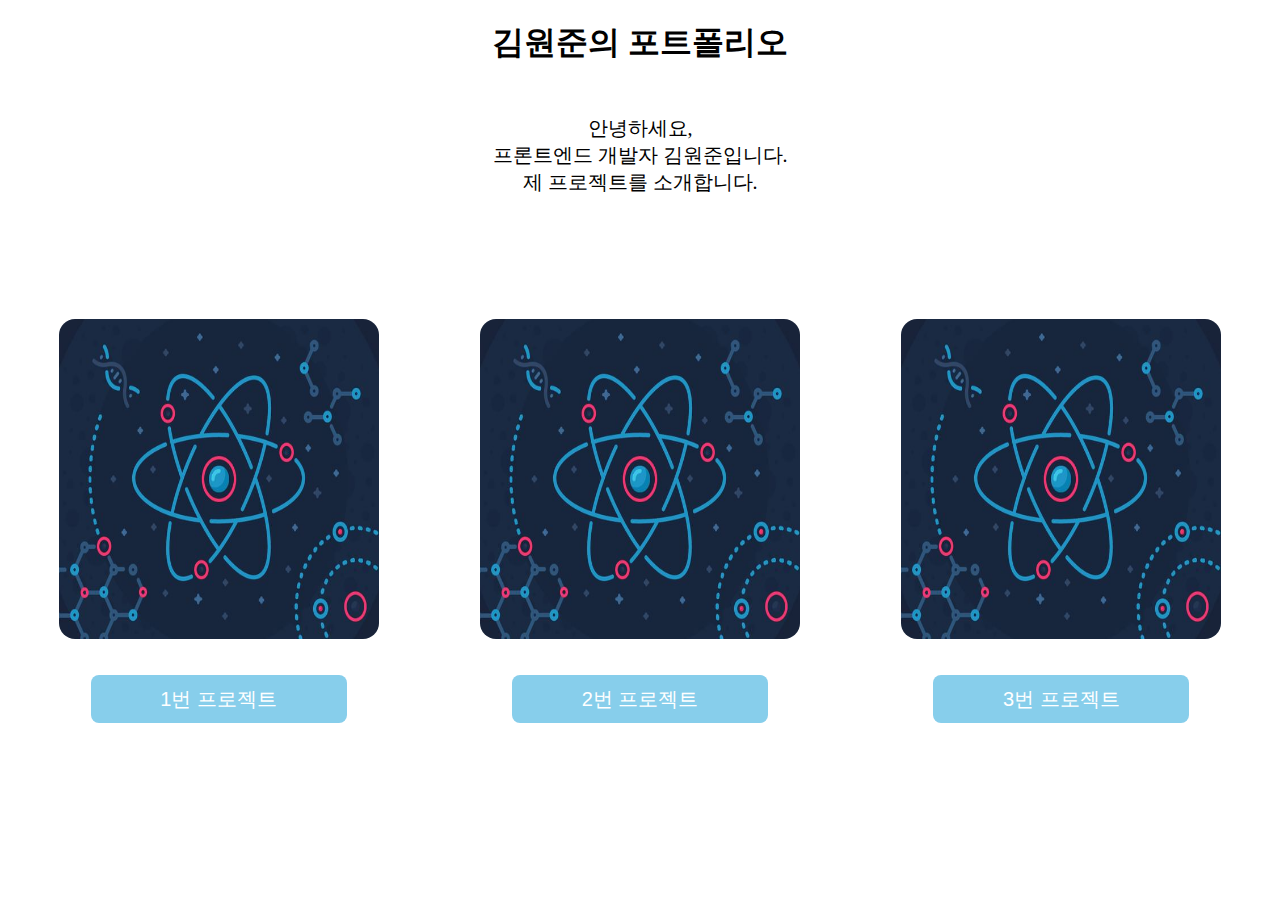
<file: index.html>
<!DOCTYPE html>
<html>
<head>
    <meta charset="UTF-8">
    <title> Main </title>
    <link rel="stylesheet" href="index.css">
</head>
<body>
<h1>김원준의 포트폴리오</h1>
<div id="txt_introduce">
    안녕하세요, <br>
    프론트엔드 개발자 김원준입니다. <br>
    제 프로젝트를 소개합니다.
    <br>
    <br>
</div>
<div style="display:grid; grid-template-columns: 1fr 1fr 1fr;">
    <div class="card">
        <img class="card_img" src="./img/default.png" alt="default">
        <input class="card_button" type="button" value="1번 프로젝트">
    </div>
    <div class="card">
        <img class="card_img" src="./img/default.png" alt="default">
        <input class="card_button" type="button" value="2번 프로젝트">
    </div>
    <div class="card">
        <img class="card_img" src="./img/default.png" alt="default">
        <input class="card_button" type="button" value="3번 프로젝트">
    </div>
</div>
</body>
</html>
</file>
<file: index.css>
h1 {
    text-align: center;
}

#txt_introduce {
    font-size: 20px;
    text-align: center;
    margin-top: 50px;
    margin-bottom: 100px;
}

.card {
    display : flex;
    flex-direction: column;
    align-items: center;
    text-align: center;

}

.card_button {
    margin-top: 36px;
    font-size: 20px;
    width: 256px;
    height: 48px;
    text-align: center;
    justify-content: center;
    background-color: skyblue;
    border-color: transparent;
    border-radius: 8px;
    color: white;
}

.card_img {
    width: 320px;
    height: 320px;
    border-radius: 16px;
}
</file>
<file: main.css>
h1 {
    text-align: center;
}

#txt_introduce {
    font-size: 20px;
    text-align: center;
    margin-top: 50px;
    margin-bottom: 100px;
}

.card {
    display : flex;
    flex-direction: column;
    align-items: center;
    text-align: center;

}

.card_button {
    margin-top: 36px;
    font-size: 20px;
    width: 256px;
    height: 48px;
    text-align: center;
    justify-content: center;
    background-color: skyblue;
    border-color: transparent;
    border-radius: 8px;
    color: white;
}

.card_img {
    width: 320px;
    height: 320px;
    border-radius: 16px;
}
</file>
